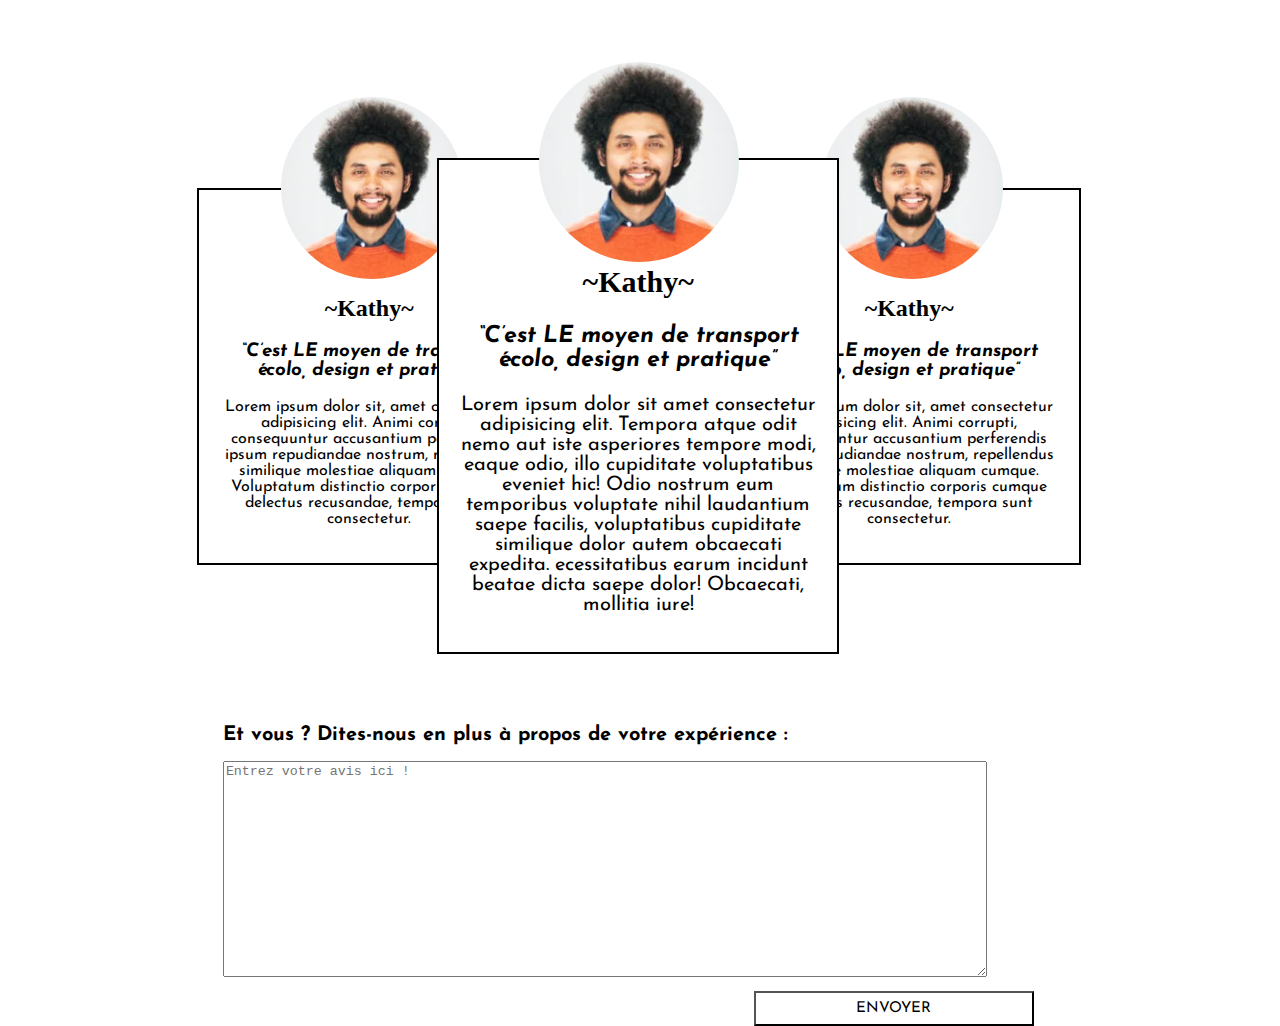
<file: html/Avis.html>
<!DOCTYPE html>
<html>
  <head>
    <link rel="stylesheet" type="text/css" href="../style/avis.css" />
    <link rel="preconnect" href="https://fonts.googleapis.com" />
    <link rel="preconnect" href="https://fonts.gstatic.com" crossorigin />
    <link
      href="https://fonts.googleapis.com/css2?family=Josefin+Sans:wght@200&family=Pixelify+Sans&display=swap"
      rel="stylesheet"
    />
    <script src="../avis.js" defer></script>
  </head>
  <body>
    <section class="avis_parent">
      <div class="persona">
        <div class="card card-1">
          <img src="../assets/imgs/Kathy.png" alt="Kathy" />
          <h2>~Kathy~</h2>
          <h3>“C’est LE moyen de transport écolo, design et pratique”</h3>
          <p>
            Lorem ipsum dolor sit amet consectetur adipisicing elit. Tempora
            atque odit nemo aut iste asperiores tempore modi, eaque odio, illo
            cupiditate voluptatibus eveniet hic! Odio nostrum eum temporibus
            voluptate nihil laudantium saepe facilis, voluptatibus cupiditate
            similique dolor autem obcaecati expedita. ecessitatibus earum
            incidunt beatae dicta saepe dolor! Obcaecati, mollitia iure!
          </p>
        </div>

        <div class="card card-2">
          <img src="../assets/imgs/Kathy.png" alt="Kathy" />
          <h2>~Kathy~</h2>
          <h3>“C’est LE moyen de transport écolo, design et pratique”</h3>
          <p>
            Lorem ipsum dolor sit, amet consectetur adipisicing elit. Animi
            corrupti, consequuntur accusantium perferendis ipsum repudiandae
            nostrum, repellendus similique molestiae aliquam cumque. Voluptatum
            distinctio corporis cumque delectus recusandae, tempora sunt
            consectetur.
          </p>
        </div>

        <div class="card card-3">
          <img src="../assets/imgs/Kathy.png" alt="Kathy" />
          <h2>~Kathy~</h2>
          <h3>“C’est LE moyen de transport écolo, design et pratique”</h3>
          <p>
            Lorem ipsum dolor sit, amet consectetur adipisicing elit. Animi
            corrupti, consequuntur accusantium perferendis ipsum repudiandae
            nostrum, repellendus similique molestiae aliquam cumque. Voluptatum
            distinctio corporis cumque delectus recusandae, tempora sunt
            consectetur.
          </p>
        </div>
      </div>

      <div class="avis">
        <h2>Et vous ? Dites-nous en plus à propos de votre expérience :</h2>
        <textarea
          name="Avis"
          id="texteArea"
          placeholder="Entrez votre avis ici ! "
        ></textarea>
        <div class="bouton">
          <button id="bouton">ENVOYER</button>
        </div>
      </div>
    </section>
  </body>
</html>
</file>
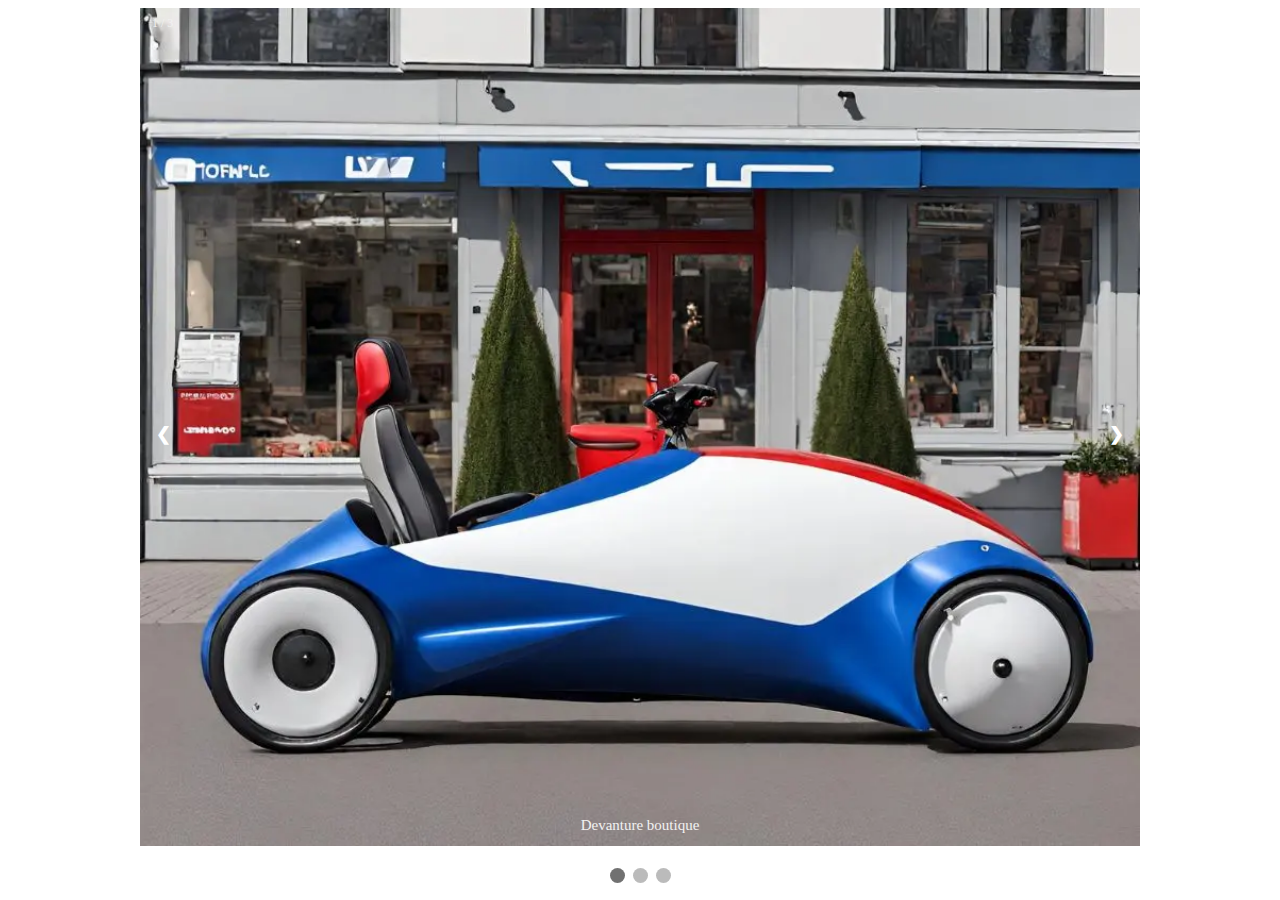
<file: html/carousel.html>
<!DOCTYPE html>
<html lang="fr">
<head>
    <meta charset="UTF-8">
    <meta http-equiv="X-UA-Compatible" content="IE=edge">
    <meta name="viewport" content="width=device-width, initial-scale=1.0">
    <script src="/script/produit.js" defer></script>
    <link rel="stylesheet" href="/style/carousel.css">
    <title>Carousel</title>
</head>
<body>

<div class="slideshow-container">

    <div class="mySlides fade">
      <div class="numbertext">1 / 3</div>
      <img src="../assets/imgs/Devanture_Boutique_3.webp" style="width:100%">
      <div class="text">Devanture boutique </div>
    </div>
  
    <div class="mySlides fade">
      <div class="numbertext">2 / 3</div>
      <img src="../assets/imgs/Devanture_Boutique_2.webp" style="width:100%">
      <div class="text">Devanture boutique</div>
    </div>
  
    <div class="mySlides fade">
      <div class="numbertext">3 / 3</div>
      <img src="../assets/imgs/Devanture_Boutique_1.webp" style="width:100%">
      <div class="text">Devanture boutique</div>
    </div>

    <a class="prev" onclick="plusSlides(-1)">&#10094;</a>
    <a class="next" onclick="plusSlides(1)">&#10095;</a>

  </div>
  <br>

  <div style="text-align:center">
    <span class="dot" onclick="currentSlide(1)"></span> 
    <span class="dot" onclick="currentSlide(2)"></span> 
    <span class="dot" onclick="currentSlide(3)"></span> 
  </div>
</body>
</html>
</file>
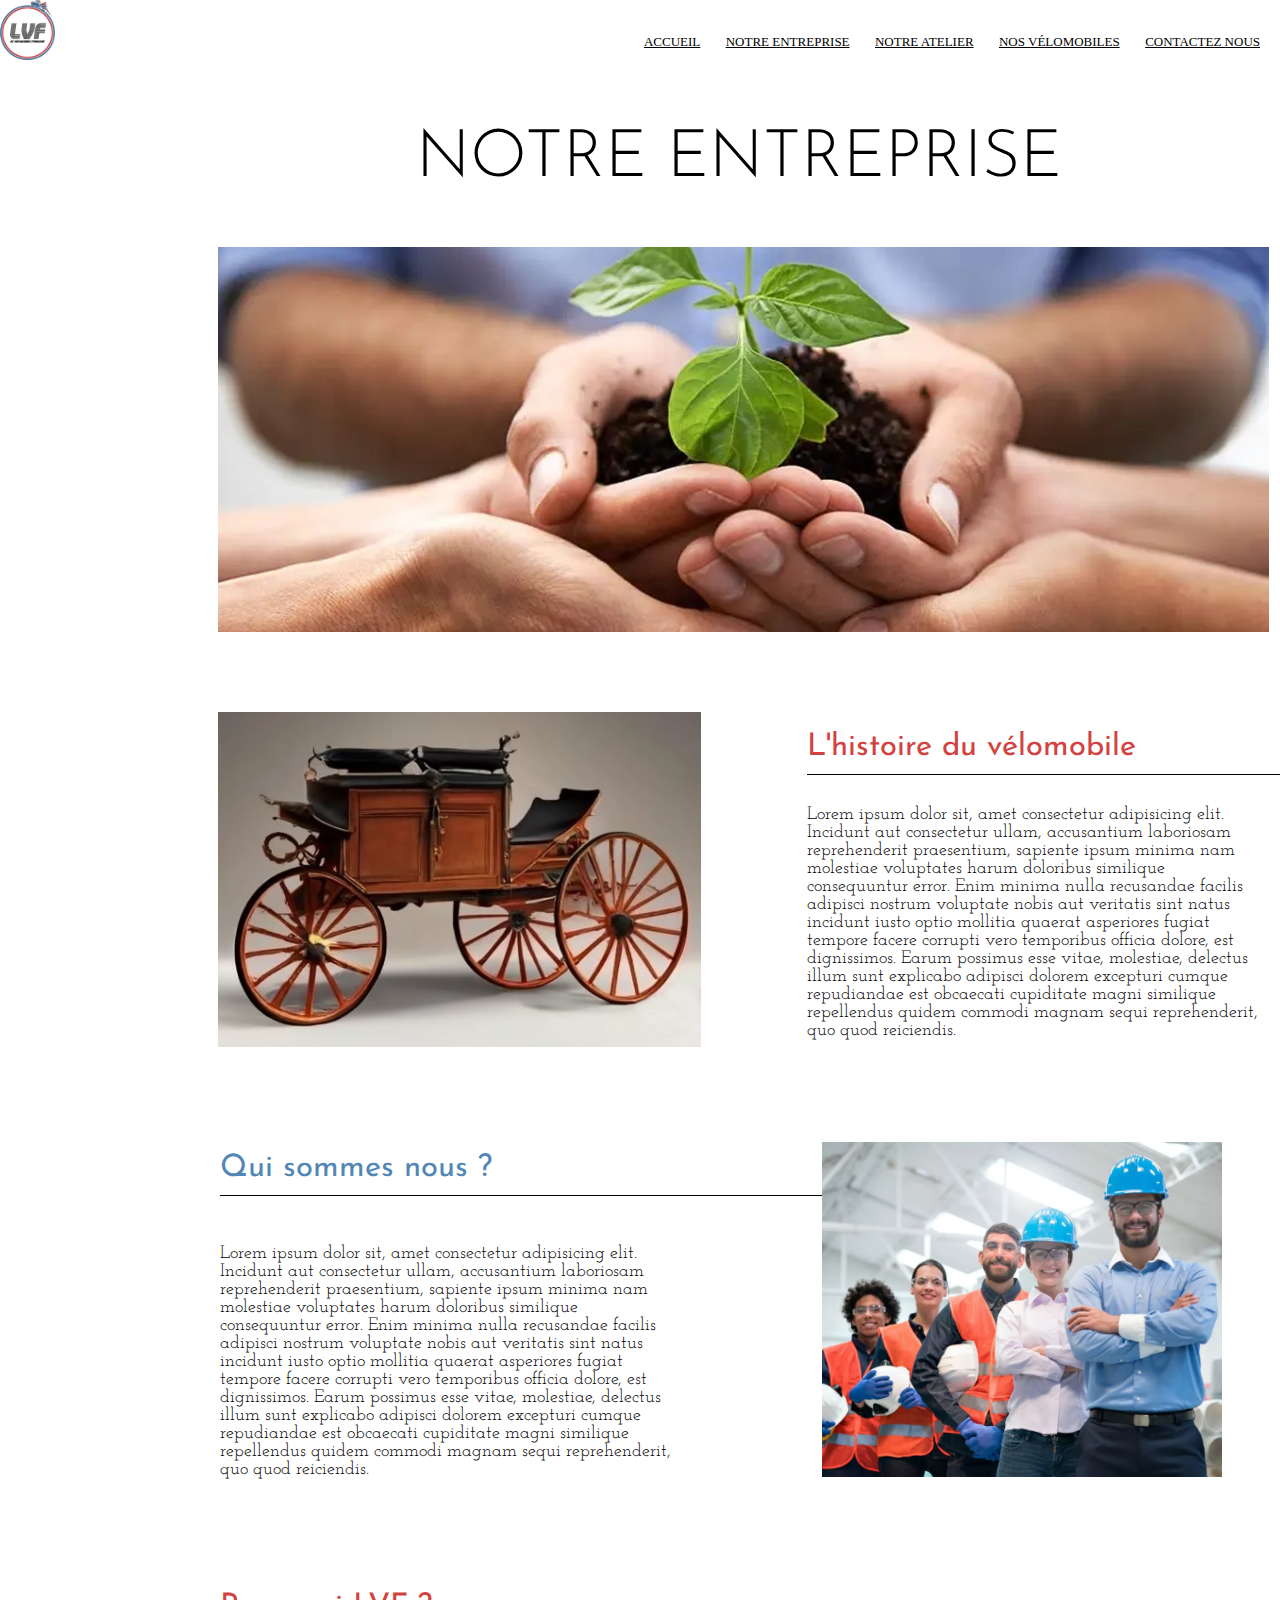
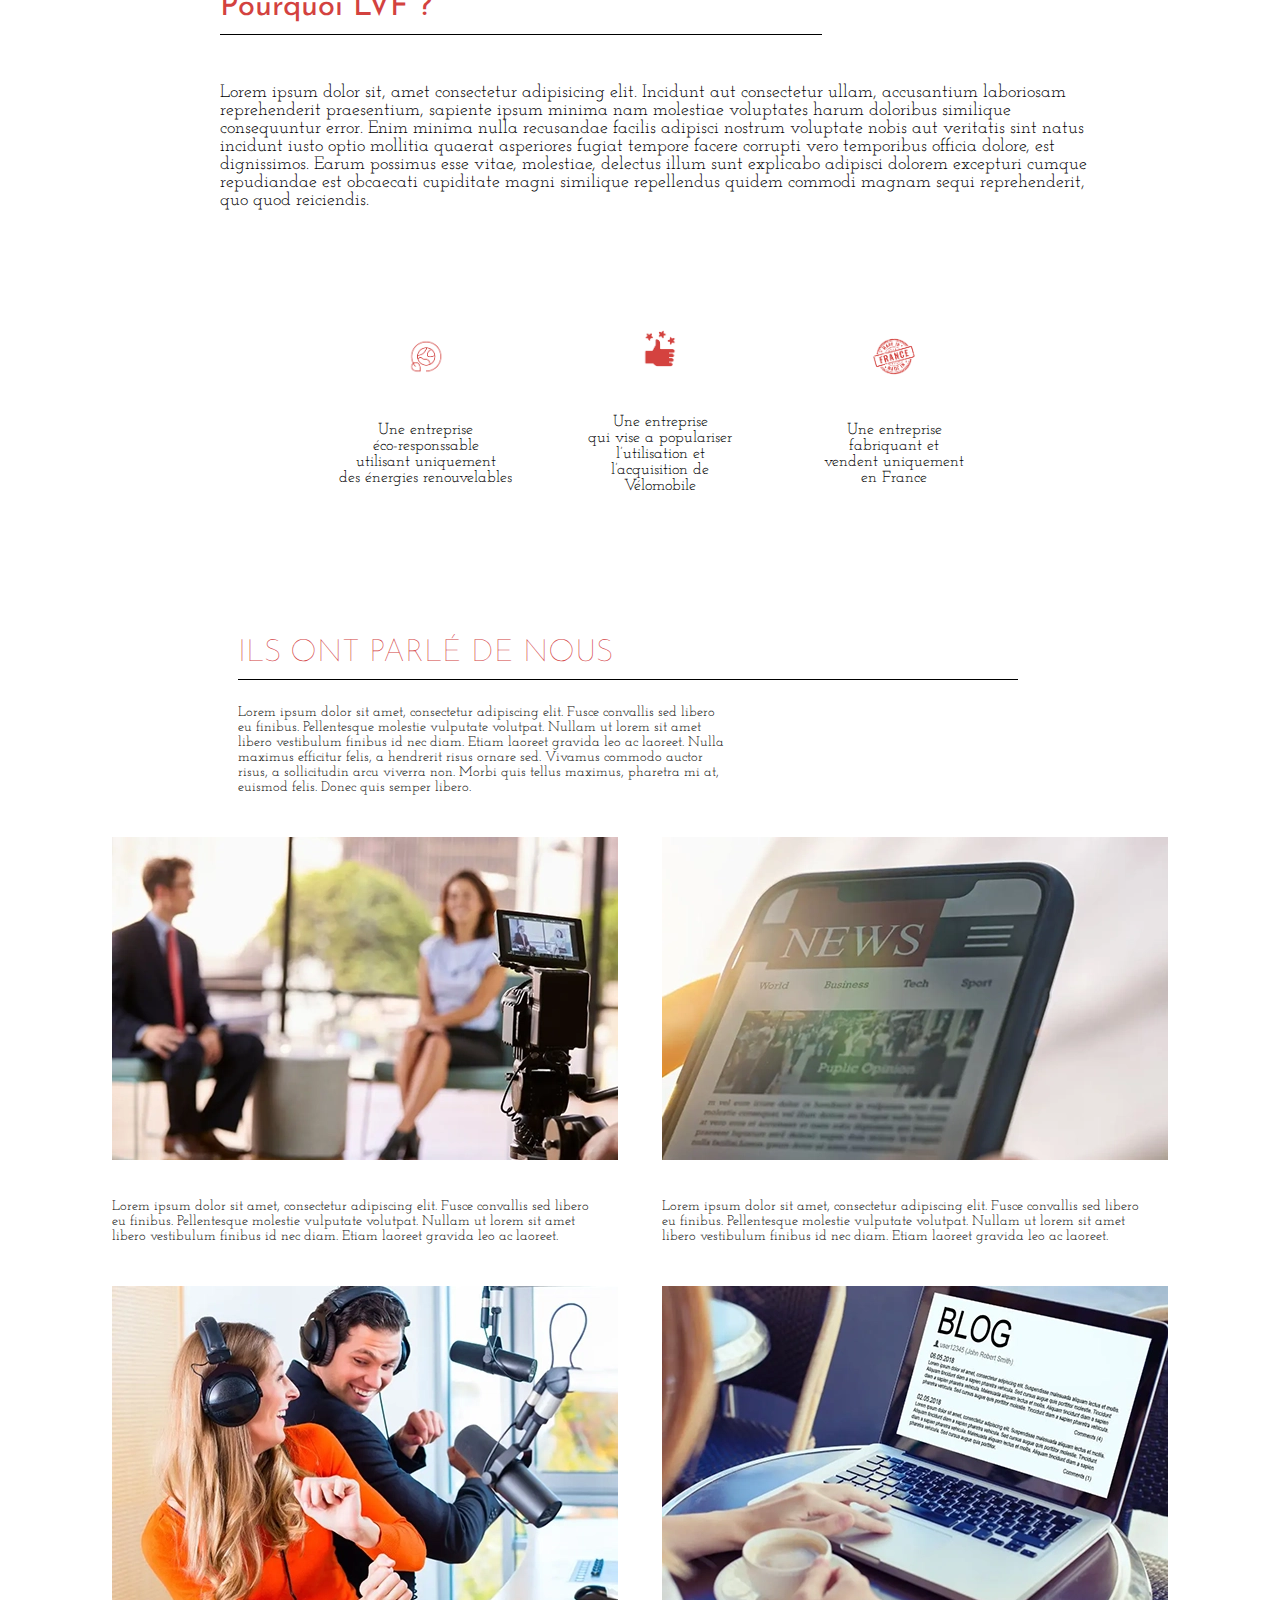
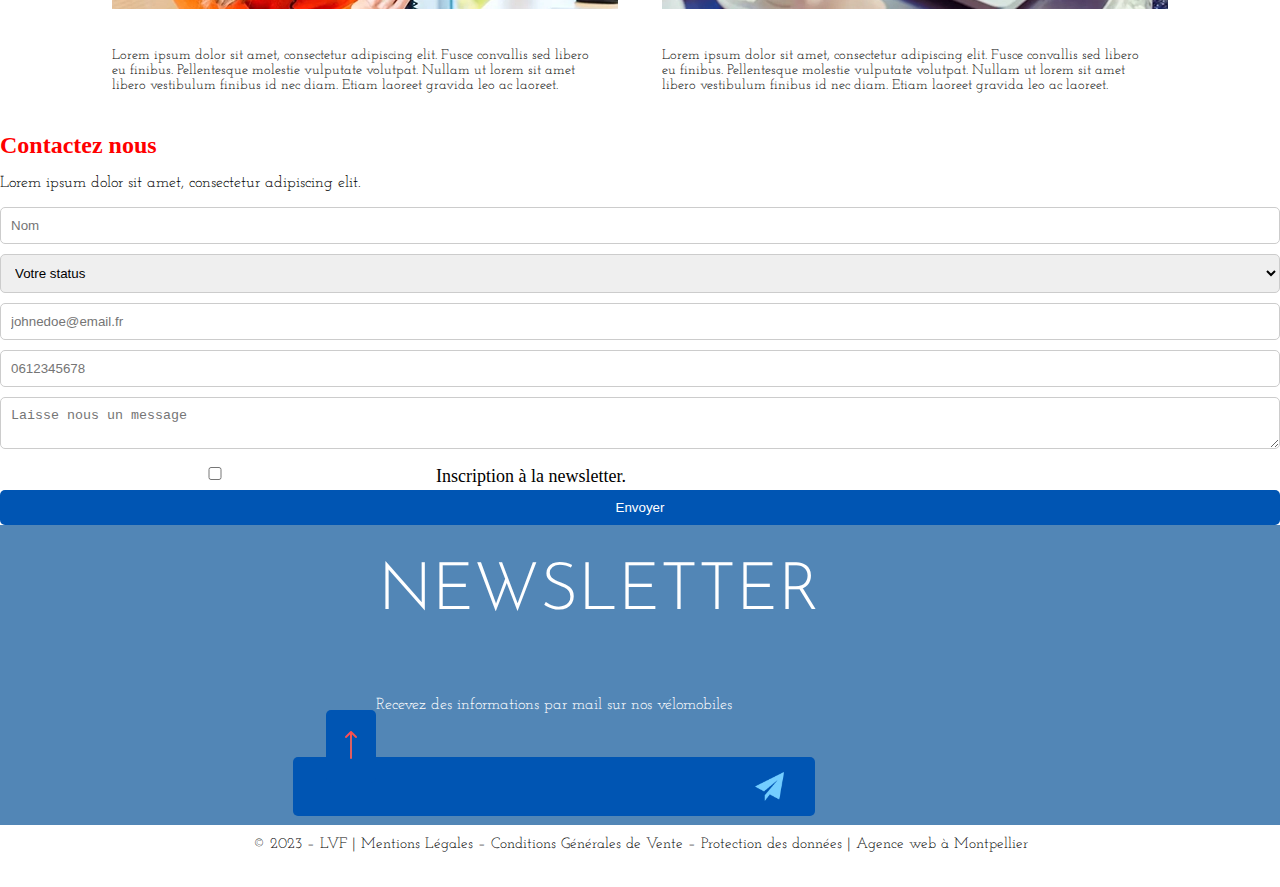
<file: html/entreprise.html>
<!DOCTYPE html>
<html lang="fr">
  <head>
    <meta charset="UTF-8" />
    <meta http-equiv="X-UA-Compatible" content="IE=edge" />
    <meta name="viewport" content="width=device-width, initial-scale=1.0" />
    <link rel="stylesheet" href="/style/header.css">
    <link rel="stylesheet" href="/style/style.css">

    <script src="/script/Contact.js" type="module" defer></script>

    <link rel="stylesheet" href="/style/contact.css">

    <link rel="preconnect" href="https://fonts.googleapis.com" />
    <link rel="preconnect" href="https://fonts.gstatic.com" crossorigin />

    <link rel="stylesheet" href="../style/entreprise.css" />
    <!-- Police josefin sans regular ecleart bold -->
    <link rel="preconnect" href="https://fonts.googleapis.com" />
    <link rel="preconnect" href="https://fonts.gstatic.com" crossorigin />
    <link
      href="https://fonts.googleapis.com/css2?family=Josefin+Sans:wght@400;700&display=swap"
      rel="stylesheet"
    />
    <!-- Police josefin sans regular ecleart bold -->
    <link rel="preconnect" href="https://fonts.googleapis.com">
<link rel="preconnect" href="https://fonts.gstatic.com" crossorigin>
<link href="https://fonts.googleapis.com/css2?family=Italiana&family=Josefin+Sans:wght@100;200&family=Josefin+Slab&family=Julius+Sans+One&family=Space+Mono&display=swap" rel="stylesheet"> 
    <!-- Police josefin slab avec serif -->
    <link rel="preconnect" href="https://fonts.googleapis.com">
    <link rel="preconnect" href="https://fonts.gstatic.com" crossorigin>
    <link href="https://fonts.googleapis.com/css2?family=Italiana&family=Josefin+Slab&family=Space+Mono&display=swap" rel="stylesheet">
    <!-- Police Julius sans one -->
    <link rel="preconnect" href="https://fonts.googleapis.com">
    <link rel="preconnect" href="https://fonts.gstatic.com" crossorigin>
    <link href="https://fonts.googleapis.com/css2?family=Italiana&family=Josefin+Slab&family=Julius+Sans+One&family=Space+Mono&display=swap" rel="stylesheet"> 
    <title>Accueil LVF</title>
  </head>
    <body>
      <header>
        <div class="logoHeader">
          <img src="/assets/imgs/logo7 (2).webp" alt="" class="logoHeader" />
        </div>
        <div class="navbar">
          <nav>
            <label>
              <div class="navMobile">
                  <input type="checkbox">
                  <span class="menu"> <span class="hamburger"></span> </span>
                  <ul>
                      <li><a href="/html/accueil.html">ACCUEIL</a></li>
                      <li><a href="/html/entreprise.html">NOTRE ENTREPRISE</a></li>
                      <li><a href="/html/atelier.html">NOTRE ATELIER</a></li>
                      <li><a href="/html/produit.html">NOS VÉLOMOBILES</a></li>
                      <li>
                        <a href="#formContainer">CONTACTEZ NOUS</a>
                        <!-- <button type="button" class="btn" href="formContainer">
                          CONTACT : 0* ** ** ** **
                        </button> -->
                      </li>
                  </ul>
              </div>
              <div class="navDesk">
                <ul>
                  <li><a href="/html/accueil.html">ACCUEIL</a></li>
                  <li><a href="/html/entreprise.html">NOTRE ENTREPRISE</a></li>
                  <li><a href="/html/atelier.html">NOTRE ATELIER</a></li>
                  <li><a href="/html/produit.html">NOS VÉLOMOBILES</a></li>
                  <li>
                    <a href="#formContainer">CONTACTEZ NOUS</a>
  
                    <!-- <button type="button" class="btn">
                      CONTACT : 0* ** ** ** **
                    </button> -->
                  </li>
                </ul>
              </div>
            </label>
          </nav>
        </div>
      </header>
        <!-- Corps de la page  -->
         <!-- Titre  -->
            <div class="titre">
                <h2>NOTRE ENTREPRISE</h2>
                <img class="imagetitre" src="../assets/imgs/img_entreprise.webp"/>
            </div>

             <!-- histoire du vélomobile  -->
            <div class="histoire">
                <img class="img_archive" src="../assets/imgs/archive.webp" alt="img_archive">
                <div class="text-histoire">
                    <div class="text">
                        <h3 class="Hist">L'histoire du vélomobile</h3>
                        <p  class="blocText"> Lorem ipsum dolor sit, amet consectetur adipisicing elit. 
                            Incidunt aut consectetur ullam, accusantium laboriosam reprehenderit 
                            praesentium, sapiente ipsum minima nam molestiae voluptates harum 
                            doloribus similique consequuntur error. Enim minima nulla recusandae 
                            facilis adipisci nostrum voluptate nobis aut veritatis sint natus 
                            incidunt iusto optio mollitia quaerat asperiores fugiat tempore facere 
                            corrupti vero temporibus officia dolore, est dignissimos. Earum possimus 
                            esse vitae, molestiae, delectus illum sunt explicabo adipisci dolorem 
                            excepturi cumque repudiandae est obcaecati cupiditate magni similique 
                            repellendus quidem commodi magnam sequi reprehenderit, quo quod reiciendis. 
                        </p>
                    </div>
                </div>
              </div>
               <!-- présentation de l'équipe  -->
              <div class="QuiC">
                <div class="text-histoire">
                    
                        <h3 class="Qui">Qui sommes nous ?</h3>
                        <p class="blocText"> Lorem ipsum dolor sit, amet consectetur adipisicing elit. 
                            Incidunt aut consectetur ullam, accusantium laboriosam reprehenderit 
                            praesentium, sapiente ipsum minima nam molestiae voluptates harum 
                            doloribus similique consequuntur error. Enim minima nulla recusandae 
                            facilis adipisci nostrum voluptate nobis aut veritatis sint natus 
                            incidunt iusto optio mollitia quaerat asperiores fugiat tempore facere 
                            corrupti vero temporibus officia dolore, est dignissimos. Earum possimus 
                            esse vitae, molestiae, delectus illum sunt explicabo adipisci dolorem 
                            excepturi cumque repudiandae est obcaecati cupiditate magni similique 
                            repellendus quidem commodi magnam sequi reprehenderit, quo quod reiciendis. 
                        </p>
                    
                </div>
                <img class="img_equipe" src="../assets/imgs/img_equipe.webp" alt="img_archive">
              </div>

               <!-- pourquoi choisir le veomobile LVF ?  -->

              <div class="why">
                <div class="text-histoire">
                    
                        <h3 class="pourquoi">Pourquoi LVF ?</h3>
                        <p class="blocTextPourquoi"> Lorem ipsum dolor sit, amet consectetur adipisicing elit. 
                            Incidunt aut consectetur ullam, accusantium laboriosam reprehenderit 
                            praesentium, sapiente ipsum minima nam molestiae voluptates harum 
                            doloribus similique consequuntur error. Enim minima nulla recusandae 
                            facilis adipisci nostrum voluptate nobis aut veritatis sint natus 
                            incidunt iusto optio mollitia quaerat asperiores fugiat tempore facere 
                            corrupti vero temporibus officia dolore, est dignissimos. Earum possimus 
                            esse vitae, molestiae, delectus illum sunt explicabo adipisci dolorem 
                            excepturi cumque repudiandae est obcaecati cupiditate magni similique 
                            repellendus quidem commodi magnam sequi reprehenderit, quo quod reiciendis. 
                        </p>
                   
                </div>
              </div>

               <!-- Valeurs de l'entreprise  -->
              <div class="valeursIcons">
                <ul class="Icons">
                  <li>
                    <img class="icon" src="../assets/imgs/mdf_1.webp" />
                    <p>
                      Une entreprise <br>
                      éco-responssable <br>
                      utilisant uniquement <br>
                      des énergies renouvelables
                    </p>
                  </li>
                  <li>
                    <img class="icon" src="../assets/imgs/mdf_3.webp" />
                    <p>
                      Une entreprise <br>
                      qui vise a populariser <br>
                      l’utilisation et <br>
                      l’acquisition de <br>
                      Vélomobile
                    </p>
                  </li>
                  <li>
                    <img class="icon" src="../assets/imgs/mdf_2.webp" />
                    <p>
                      Une entreprise <br>
                      fabriquant et <br>
                      vendent uniquement <br>
                      en France
                    </p>
                  </li>
                </ul>
              </div>

               <!-- Section on parle de nous dans les médias - présentation des différents supports  -->
              <section>
                <div class="medias">
                    <h2 class="talk">Ils ont parlé de nous</h2>
                    
                    <p class="talkP">
                      Lorem ipsum dolor sit amet, consectetur adipiscing elit. Fusce
                      convallis sed libero eu finibus. Pellentesque molestie vulputate
                      volutpat. Nullam ut lorem sit amet libero vestibulum finibus id nec
                      diam. Etiam laoreet gravida leo ac laoreet. Nulla maximus efficitur
                      felis, a hendrerit risus ornare sed. Vivamus commodo auctor risus, a
                      sollicitudin arcu viverra non. Morbi quis tellus maximus, pharetra mi
                      at, euismod felis. Donec quis semper libero.
                    </p>
                </div>
            <div class="bloc1">
    
                <div class="med1">
                  <img class="img_med" src="../assets/imgs/img_tv.webp"/>
                  <p class="talkP">
                    Lorem ipsum dolor sit amet, consectetur adipiscing elit. Fusce
                  convallis sed libero eu finibus. Pellentesque molestie vulputate
                  volutpat. Nullam ut lorem sit amet libero vestibulum finibus id nec
                  diam. Etiam laoreet gravida leo ac laoreet.
                  </p>  
                </div>
    
                <div class="med1">
                  <img class="img_med" src="../assets/imgs/img_radio.webp"/>
                  <p class="talkP">
                    Lorem ipsum dolor sit amet, consectetur adipiscing elit. Fusce
                  convallis sed libero eu finibus. Pellentesque molestie vulputate
                  volutpat. Nullam ut lorem sit amet libero vestibulum finibus id nec
                  diam. Etiam laoreet gravida leo ac laoreet.
                  </p>
                </div>
    
            </div>
    
            <div class="bloc2">
    
                <div class="med2">
                    <img class="img_med" src="../assets/imgs/img_article.webp"/>
                    <p class="talkP">
                        Lorem ipsum dolor sit amet, consectetur adipiscing elit. Fusce
                        convallis sed libero eu finibus. Pellentesque molestie vulputate
                        volutpat. Nullam ut lorem sit amet libero vestibulum finibus id nec
                        diam. Etiam laoreet gravida leo ac laoreet.
                    </p>
                  </div>
    
                  <div class="med2">
                    <img class="img_med" src="../assets/imgs/img_blog.webp"/>
                    <p class="talkP">
                        Lorem ipsum dolor sit amet, consectetur adipiscing elit. Fusce
                        convallis sed libero eu finibus. Pellentesque molestie vulputate
                        volutpat. Nullam ut lorem sit amet libero vestibulum finibus id nec
                        diam. Etiam laoreet gravida leo ac laoreet.
                    </p>
                  </div>
    
            <div>
            </section>
         <!-- fin du corps principal de la page -->


             <!-- Formulaire de contact -->

                  <div class="formContainer" id="formContainer">
                  </div>

                <footer class="responssivefooter">
                  <section class="all">
                    <div class="divFooter">
                      <h2 class="titreNews">NEWSLETTER</h2>
                      <p class="texteNews">
                        Recevez des informations par mail sur nos vélomobiles
                      </p>
                      <form class="formNewsletter">
                        <button class="button">
                          <img
                            class="envoi"
                            src="../assets/imgs/MicrosoftTeams-image (7).png"
                          />
                        </button>
                      </form>
                    </div>

                    <!-- Footer -->
            
                    <div class="divFooterContact">
                      <h2 class="titreContact">CONTACT</h2>
                      <div class="infosMenu">
                        <ul>
                          <li>
                            <img
                              class="iconsContact"
                              src="[data-uri]"
                            />
                            <p>+336 ** ** ** **</p>
                          </li>
                          <li>
                            <img
                              class="iconsContact"
                              src="[data-uri]"
                            />
                            <p>contact@lvf.fr</p>
                          </li>
                        </ul>
                      </div>
                    </div>
                    <div class="divFooterLogo">
                      <div class="logoContainer">
                        <img class="logo" src="../assets/imgs/logo7 (2).webp" />
                      </div>
                      <ul class="socialMenu">
                        <li>
                          <a href="https://www.facebook.com/"
                            ><img class="iconsSocialMedia" src="../assets/imgs/img_fb.webp"
                          /></a>
                        </li>
                        <li>
                          <a href="https://www.instagram.com/"
                            ><img
                              class="iconsSocialMedia"
                              src="../assets/imgs/img_insta.webp"
                          /></a>
                        </li>
                        <li>
                          <a href="www.youtube.com"
                            ><img
                              class="iconsSocialMedia"
                              src="../assets/imgs/img_ytb.webp"
                          /></a>
                        </li>
                        <li>
                          <a href="https://www.dailymotion.com/fr"
                            ><img
                              class="iconsSocialMedia"
                              src="../assets/imgs/dailymotion_icon.png"
                          /></a>
                        </li>
                      </ul>
                    </div>
                    <div class="buttonRetour">
                      <button class="buttonTop">
                        <img class="Top" src="../assets/imgs/img_btn_top.webp" />
                      </button>
                    </div>
                  </section>
                  <p class="mentions">
                    © 2023 – LVF | Mentions Légales – Conditions Générales de Vente –
                    Protection des données | Agence web à Montpellier
                  </p>
                </footer>
            
   
  </body>
</html>
</file>
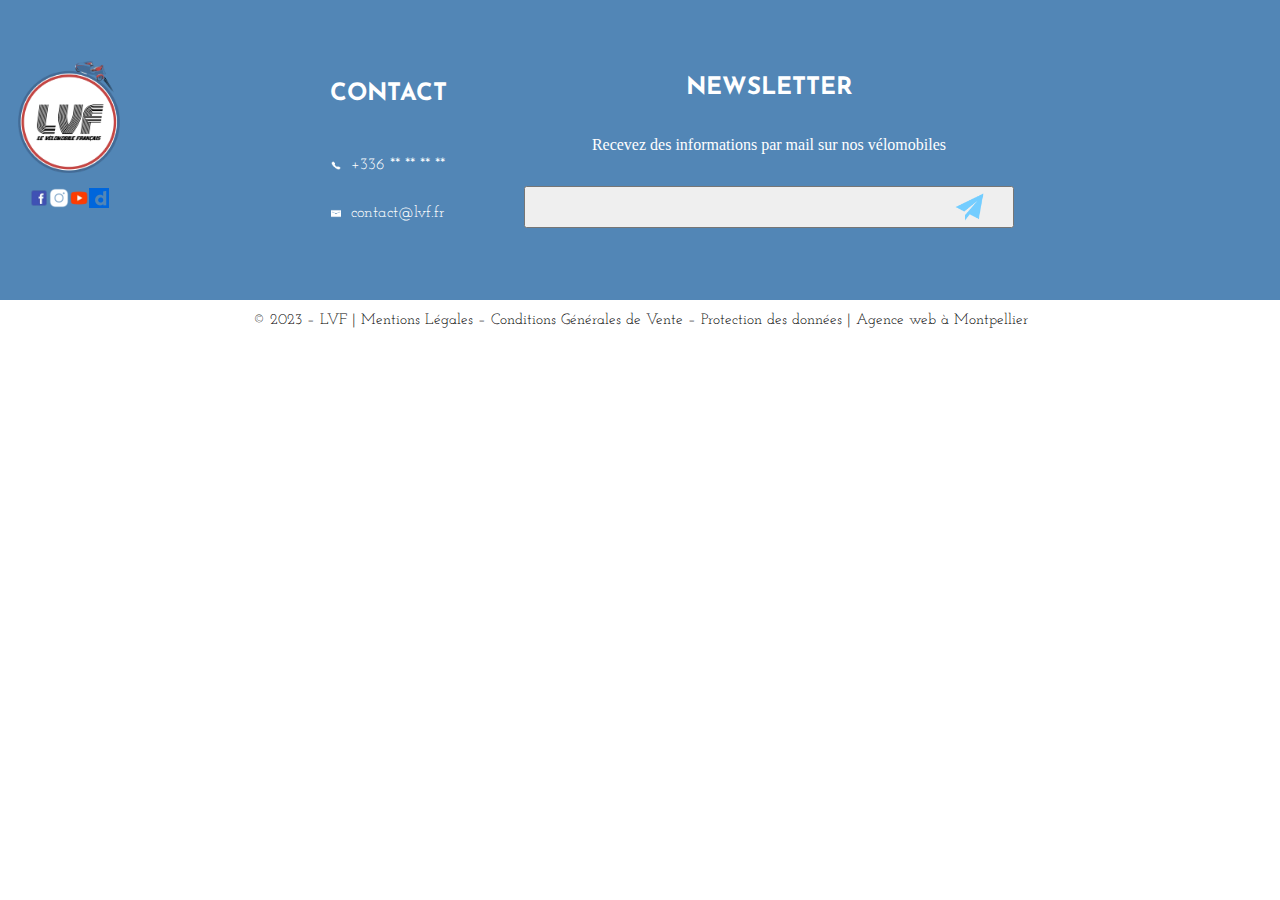
<file: html/footer.html>
<!DOCTYPE html>
<html lang="fr">
  <head>
    <meta charset="UTF-8" />
    <meta http-equiv="X-UA-Compatible" content="IE=edge" />
    <meta name="viewport" content="width=device-width, initial-scale=1.0" />
    <link rel="preconnect" href="https://fonts.googleapis.com" />
    <link rel="preconnect" href="https://fonts.gstatic.com" crossorigin />

    <link rel="stylesheet" href="../style/style.css" />
    <!-- Police josefin sans regular ecleart bold -->
    <link rel="preconnect" href="https://fonts.googleapis.com" />
    <link rel="preconnect" href="https://fonts.gstatic.com" crossorigin />
    <link
      href="https://fonts.googleapis.com/css2?family=Josefin+Sans:wght@400;700&display=swap"
      rel="stylesheet"
    />
    <!-- Police josefin slab avec serif -->
    <link rel="preconnect" href="https://fonts.googleapis.com" />
    <link rel="preconnect" href="https://fonts.gstatic.com" crossorigin />
    <link
      href="https://fonts.googleapis.com/css2?family=Italiana&family=Josefin+Slab&family=Space+Mono&display=swap"
      rel="stylesheet"
    />

    <title>Footer LVF</title>
  </head>
  <body>
    <footer class="responssivefooter">
      <section class="all">
        <div class="divFooter">
          <h2 class="titreNews">NEWSLETTER</h2>
          <p class="texteNews">
            Recevez des informations par mail sur nos vélomobiles
          </p>
          <form class="formNewsletter">
            <button class="button">
              <img
                class="envoi"
                src="../assets/imgs/MicrosoftTeams-image (7).png"
              />
            </button>
          </form>
        </div>

        <div class="divFooterContact">
          <h2 class="titreContact">CONTACT</h2>
          <div class="infosMenu">
            <ul>
              <li>
                <img
                  class="iconsContact"
                  src="[data-uri]"
                />
                <p>+336 ** ** ** **</p>
              </li>
              <li>
                <img
                  class="iconsContact"
                  src="[data-uri]"
                />
                <p>contact@lvf.fr</p>
              </li>
            </ul>
          </div>
        </div>
        <div class="divFooterLogo">
          <div class="logoContainer">
            <img class="logo" src="../assets/imgs/logo7 (2).webp" />
          </div>
          <ul class="socialMenu">
            <li>
              <a href="https://www.facebook.com/"
                ><img class="iconsSocialMedia" src="../assets/imgs/img_fb.webp"
              /></a>
            </li>
            <li>
              <a href="https://www.instagram.com/"
                ><img
                  class="iconsSocialMedia"
                  src="../assets/imgs/img_insta.webp"
              /></a>
            </li>
            <li>
              <a href="www.youtube.com"
                ><img
                  class="iconsSocialMedia"
                  src="../assets/imgs/img_ytb.webp"
              /></a>
            </li>
            <li>
              <a href="https://www.dailymotion.com/fr"
                ><img
                  class="iconsSocialMedia"
                  src="../assets/imgs/dailymotion_icon.png"
              /></a>
            </li>
          </ul>
        </div>
        <div class="buttonRetour">
          <button class="buttonTop">
            <img class="Top" src="../assets/imgs/img_btn_top.webp" />
          </button>
        </div>
      </section>
      <p class="mentions">
        © 2023 – LVF | Mentions Légales – Conditions Générales de Vente –
        Protection des données | Agence web à Montpellier
      </p>
    </footer>
  </body>
</html>
</file>
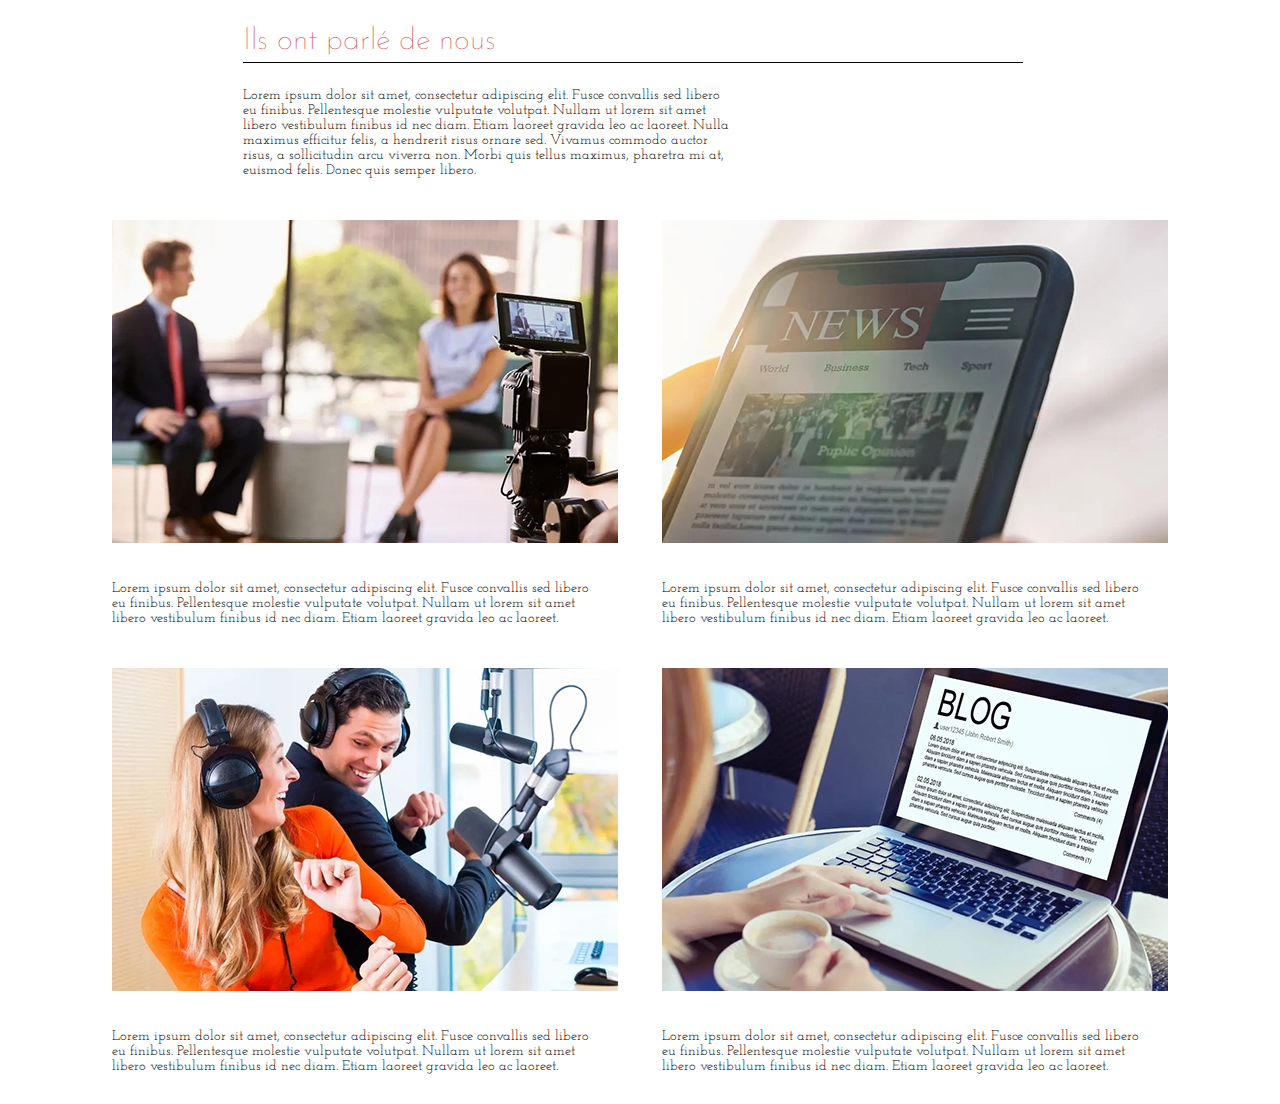
<file: html/medias.html>
<!DOCTYPE html>
<html lang="fr">
  <head>
    <meta charset="UTF-8" />
    <meta http-equiv="X-UA-Compatible" content="IE=edge" />
    <meta name="viewport" content="width=device-width, initial-scale=1.0" />
    <link rel="preconnect" href="https://fonts.googleapis.com" />
    <link rel="preconnect" href="https://fonts.gstatic.com" crossorigin />

    <link rel="stylesheet" href="../style/medias.css" />
    <!-- Police josefin sans regular ecleart bold -->
    <link rel="preconnect" href="https://fonts.googleapis.com" />
    <link rel="preconnect" href="https://fonts.gstatic.com" crossorigin />
    <link
      href="https://fonts.googleapis.com/css2?family=Josefin+Sans:wght@400;700&display=swap"
      rel="stylesheet"
    />
    <!-- Police josefin slab avec serif -->
    <link rel="preconnect" href="https://fonts.googleapis.com">
    <link rel="preconnect" href="https://fonts.gstatic.com" crossorigin>
    <link href="https://fonts.googleapis.com/css2?family=Italiana&family=Josefin+Slab&family=Space+Mono&display=swap" rel="stylesheet">
    <!-- Police Julius sans one -->
    <link rel="preconnect" href="https://fonts.googleapis.com">
    <link rel="preconnect" href="https://fonts.gstatic.com" crossorigin>
    <link href="https://fonts.googleapis.com/css2?family=Italiana&family=Josefin+Slab&family=Julius+Sans+One&family=Space+Mono&display=swap" rel="stylesheet"> 
    <title>Accueil LVF</title>
  </head>
    <body>
        
        
        <section>
            <div class="medias">
                <h2>Ils ont parlé de nous</h2>
                
                <p>
                  Lorem ipsum dolor sit amet, consectetur adipiscing elit. Fusce
                  convallis sed libero eu finibus. Pellentesque molestie vulputate
                  volutpat. Nullam ut lorem sit amet libero vestibulum finibus id nec
                  diam. Etiam laoreet gravida leo ac laoreet. Nulla maximus efficitur
                  felis, a hendrerit risus ornare sed. Vivamus commodo auctor risus, a
                  sollicitudin arcu viverra non. Morbi quis tellus maximus, pharetra mi
                  at, euismod felis. Donec quis semper libero.
                </p>
            </div>
        <div class="bloc1">

            <div class="med1">
              <img src="../assets/imgs/img_tv.webp"/>
              <p class="legende">
                Lorem ipsum dolor sit amet, consectetur adipiscing elit. Fusce
              convallis sed libero eu finibus. Pellentesque molestie vulputate
              volutpat. Nullam ut lorem sit amet libero vestibulum finibus id nec
              diam. Etiam laoreet gravida leo ac laoreet.
              </p>  
            </div>

            <div class="med1">
              <img src="../assets/imgs/img_radio.webp"/>
              <p class="legende">
                Lorem ipsum dolor sit amet, consectetur adipiscing elit. Fusce
              convallis sed libero eu finibus. Pellentesque molestie vulputate
              volutpat. Nullam ut lorem sit amet libero vestibulum finibus id nec
              diam. Etiam laoreet gravida leo ac laoreet.
              </p>
            </div>

        </div>

        <div class="bloc2">

            <div class="med2">
                <img src="../assets/imgs/img_article.webp"/>
                <p class="legende">
                    Lorem ipsum dolor sit amet, consectetur adipiscing elit. Fusce
                    convallis sed libero eu finibus. Pellentesque molestie vulputate
                    volutpat. Nullam ut lorem sit amet libero vestibulum finibus id nec
                    diam. Etiam laoreet gravida leo ac laoreet.
                </p>
              </div>

              <div class="med2">
                <img src="../assets/imgs/img_blog.webp"/>
                <p class="legende">
                    Lorem ipsum dolor sit amet, consectetur adipiscing elit. Fusce
                    convallis sed libero eu finibus. Pellentesque molestie vulputate
                    volutpat. Nullam ut lorem sit amet libero vestibulum finibus id nec
                    diam. Etiam laoreet gravida leo ac laoreet.
                </p>
              </div>

        <div>
        </section>
     
    </body>
   
  </body>
</html>
</file>
<file: style/avis.css>
.avis_parent{
    display: flex;
}

.card {
    width: 300px;
    padding: 20px;
    border: 1px solid #ccc;
    background-color: #fff;
    top: 100px;
    position: absolute;
    
    left: 50px;
}
.card-1{
    z-index: 3;
    top:50px;
    text-align: center;
    border-width: 2px;
    border-color: black;
    font-size: 20px;
    width: 358px;
    height: 452px;
}
.card-1 img{
    top: -20% !important;
    left: 25% !important;
    height: 200px !important;
}

.card-2 {
    top: 80px;
    left: 350px;
    z-index: 2;
    text-align: center;
    border-width: 2px;
    border-color: black;
}
.card-3 {
    top: 80px;
    left: -190px !important;
    z-index: 1;
    text-align: center;
    border-width: 2px;
    border-color: black;
}


.persona{
   position: relative;
   display: inline;
   left: 30%;
   top: 100px;
   right:-10px;
}

.persona img{
    position: absolute;
    top: -25% ;
    border-radius: 50%;
    left: 24%;
    height: 182px;
}

.persona h2{
    margin-top: 85px;
}

.persona h3{
    font-style: italic;
    font-family: 'Josefin Sans', sans-serif;
    color: black;
}

.persona p{
    font-family: 'Josefin Sans', sans-serif;
}

.avis{
    position: relative;
    top: 700px;
    left: 17%;
    /* display: flex; */
    width: 80%;
    max-width: 100%;
}

.avis h2{
    font-size: 20px;
    font-family: 'Josefin Sans', sans-serif;
   
}

.avis textarea{
    width: 75%;
    height: 210px;
    margin-bottom: 0%;
}


.bouton button{
    background-color:white ;
    position: relative;
    font-family: 'Josefin Sans', sans-serif;
    font-size: 15px;
    border-color: black;
    left: 52.5%;
    width: 280px;
    height: 35px;
    border-width: 2px;
    margin-top: 10px;
}
</file>
<file: style/carousel.css>
* {box-sizing:border-box}

/* Slideshow container */
.slideshow-container {
  max-width: 1000px;
  position: relative;
  margin: auto;
}

/* Hide the images by default */
.mySlides {
  display: none;
}

/* Next & previous buttons */
.prev, .next {
  cursor: pointer;
  position: absolute;
  top: 50%;
  width: auto;
  margin-top: -22px;
  padding: 16px;
  color: white;
  font-weight: bold;
  font-size: 18px;
  transition: 0.6s ease;
  border-radius: 0 3px 3px 0;
  user-select: none;
}

/* Position the "next button" to the right */
.next {
  right: 0;
  border-radius: 3px 0 0 3px;
}

/* On hover, add a black background color with a little bit see-through */
.prev:hover, .next:hover {
  background-color: rgba(0,0,0,0.8);
}

/* Caption text */
.text {
  color: #f2f2f2;
  font-size: 15px;
  padding: 8px 12px;
  position: absolute;
  bottom: 8px;
  width: 100%;
  text-align: center;
}

/* Number text (1/3 etc) */
.numbertext {
  color: #f2f2f2;
  font-size: 12px;
  padding: 8px 12px;
  position: absolute;
  top: 0;
}

/* The dots/bullets/indicators */
.dot {
  cursor: pointer;
  height: 15px;
  width: 15px;
  margin: 0 2px;
  background-color: #bbb;
  border-radius: 50%;
  display: inline-block;
  transition: background-color 0.6s ease;
}

.active, .dot:hover {
  background-color: #717171;
}

/* Fading animation */
.fade {
  animation-name: fade;
  animation-duration: 1.5s;
}

@keyframes fade {
  from {opacity: .4} 
  to {opacity: 1}
}
</file>
<file: style/header.css>
*, *:before, *:after 
{ box-sizing: border-box; }

html { font-size: 18px; }

header {
  color: #e0e4cc;
  font-size: 1.2em;
  line-height: 1.6;
  background: white;
  overflow-x: hidden;
  
}

.logoHeader {
    width: 55px;
}

.navMobile .menu {
  display: flex;
  position: absolute;
  right: -100px;
  top: -100px;
  z-index: 100;
  width: 200px;
  height: 200px;
  background: #5286B6;
  border-radius: 50% 50% 50% 50%;
  -webkit-transition: .5s ease-in-out;
  transition: .5s ease-in-out;
  box-shadow: 0 0 0 0 #5286B6, 0 0 0 0 #5286B6;
  cursor: pointer;
  overflow: hidden;
}

.navMobile .hamburger {
  position: absolute;
  top: 135px;
  left: 50px;
  width: 30px;
  height: 2px;
  background: red;
  display: block;
  -webkit-transform-origin: center;
  transform-origin: center;
  -webkit-transition: .5s ease-in-out;
  transition: .5s ease-in-out;
}

.navMobile .hamburger:after, .navMobile .hamburger:before {
  -webkit-transition: .5s ease-in-out;
  transition: .5s ease-in-out;
  content: "";
  position: absolute;
  display: block;
  width: 100%;
  height: 100%;
  background: blue;
}

.navMobile .hamburger:before { top: -10px; }

.navMobile .hamburger:after { bottom: -10px; }

.navMobile input { display: none; }

.navMobile input:checked + .menu {
  box-shadow: 0 0 0 100vw #5286B6, 0 0 0 100vh #5286B6;
  border-radius: 0;
  
}

.navMobile input:checked + .menu .hamburger {
  -webkit-transform: rotate(45deg);
  transform: rotate(45deg);
  
}

.navMobile input:checked + .menu .hamburger:after {
  -webkit-transform: rotate(90deg);
  transform: rotate(90deg);
  bottom: 0;
  
}

.navMobile input:checked + .menu .hamburger:before {
  -webkit-transform: rotate(90deg);
  transform: rotate(90deg);
  top: 0;
  
}

.navMobile input:checked + .menu + ul { opacity: 1; }

.navMobile ul {
  z-index: 200;
  position: absolute;
  top: 50%;
  left: 50%;
  -webkit-transform: translate(-50%, -50%);
  transform: translate(-50%, -50%);
  opacity: 0;
  -webkit-transition: .25s 0s ease-in-out;
  transition: .25s 0s ease-in-out;
  list-style: none;


}

.navMobile a {
  margin-bottom: 1em;
  display: block;
  color: white;
  text-decoration: none;
}

a:hover {
  letter-spacing: 0.5px;  
}

.navMobile button{
  padding: 10px;
  border-radius: 5px;
  background-color: white;
  color: #5286B6;

}

/*--------------------------- navDesk ------------------------------------------*/
.navDesk{
    position: absolute;
    top : 0;
    right: 0;
}
.navDesk ul{
    list-style: none;
    padding: 0;
}
.navDesk li{
    display: inline;
    margin-right: 20px;
}
.navDesk a{
    color : black;
    font-family: 'Times New Roman', Times, serif;
    font-weight: 400;
    line-height: normal;
    text-align: center;
    font-size: 13px;
}
.navDesk button{
    /* position: relative; */
    background-color: #5286B6;
    border-radius: 5px;
    margin: 10px;
    padding: 10px;
    color:white;
}

@media screen and (min-width : 800px) {
    .navMobile {
        display: none;
    }
}

@media screen and (max-width : 800px) {
    .navDesk {
        visibility: hidden;
    }
}
</file>
<file: style/style.css>
/* desktop */

@media screen and (min-width: 768px) {

    body {
        margin: 0;

    }
    .footer { 
        margin: 0%;
    }
    
    .all{
        background: #5286B6;
        block-size: 300px;
        display: flex;
        flex-direction: row-reverse;
        justify-content: space-between;
        align-items: center;
    }
    
    .divFooter {
        display: flex;
        flex-direction: column;
        align-items: center;
        justify-content: center;
        text-align: center;
    }

    /* newsletter */
    .titreNews{
        font-family: 'Josefin Sans', bold;
        padding-top: 0%;
        color: white;
    }

    .texteNews{
        color: white;
    }

    .envoi {
        width: 8%;
    }

    .formNewsletter{
        margin: 3%;
    }
    
    .button {
        display: flex;
        justify-content: flex-end;
        padding-right: 5%;
    }

    /* contact */
    .divFooterContact{
        font-family: 'Josefin Slab', serif;
        padding-left: 200px;
    }

    .titreContact {
        font-family: 'Josefin Sans', bold;
        color: white;
        margin-top: 18%;
        display: flex;
        justify-content: center;
    }

    .infosMenu{
        display: flex;
        justify-content: space-evenly;
    }

    .infosMenu ul li {
        display: flex;
        align-items: center;
        color: white;
      }

    .iconsContact{
        width: 6%;
        margin-right: 10px;
    }
    
    ul {
        list-style-type: none;
    }

    /* logo et reseaux sociaux */
    .divFooterLogo {
        display: flex;
        flex-direction: column;
        align-items: center;
        width: 0%;
        padding-left: 0;
        justify-content: center;
    }
    .logoContainer{
        width: 97px; 
        height: 100px;
        background-color: white;
        border-radius: 50%; 
        display: flex;
        justify-content: center;
        align-items: center;
        margin-top: 13%;
    }

    .logo {
        width: 105%;
        margin-top: -10%;

    }

    .socialMenu {
        display: flex;
        padding-left: 0%;
        
    }

    .divFooter ul li {
        display: flex;
        align-items: center;
        color: white;
        width: 15%;
      }

    .divFooter{
        margin-right:250px;
    }
   
    .iconsSocialMedia {
        width: 20px;
        height: 20px;
    }

    
    .mentions {
    margin-top: 1%;
    margin-left: 4%;
    margin-right: 4%;
    font-family: 'Josefin Slab', serif;
    color: #000;
    text-align: center;
    font-size: 15px;
    font-style: normal;
    font-weight: normal;
    line-height: normal; 
    }


    /* Bouton retour vers le haut */
    .buttonTop{
        position: relative;
        top: 72px;
        left: 2900%;
    }

    .Top{
        padding-top: 10px;
        padding-bottom: 10px;
    }
}

/* mobile */
@media screen and (max-width: 768px) {
    body {
        overflow-x: hidden;
    }

    .responssivefooter {
        display: flex;
        flex-direction: column;
        flex-wrap: nowrap;
        margin: 0%;
        max-width: 100%; 
    }

    footer {
        margin: 0%;
        display: flex;
        flex-wrap: nowrap;
        align-items: center;
        flex-direction: column;
    }

    .all {
        background: #5286B6;
        height: auto; 
        flex-shrink: 0;
        width: 100%; 
    }

    .divFooterContact{
        font-family: 'Josefin Slab', serif;
    }

    .divFooter {
        display: flex;
        flex-direction: column;
        align-items: center;
    }


/* newsletter */
.titreNews{
    font-family: 'Josefin Sans', bold;
    padding-top: 15%;
    color: white;
}

.texteNews{
    color: white;
    font-family: 'Josefin Slab', serif;
}

.envoi {
    width: 8%;
}

.formNewsletter{
    margin: 3%;
}

.button {
    display: flex;
    justify-content: flex-end;
    padding-right: 5%;
}

/* contact */

.titreContact {
    font-family: 'Josefin Sans', bold;
    color: white;
    margin-top: 18%;
    display: flex;
    justify-content: center;
}

.infosMenu{
    display: flex;
    justify-content: space-evenly;
}

.infosMenu ul li {
    display: flex;
    align-items: center;
    color: white;
  }

.iconsContact{
    width: 6%;
    margin-right: 10px;
}

ul {
    list-style-type: none;
}

.ModelsVelo {
    display: flex; /* Utilisez flexbox */
    justify-content: space-between; /* Ajustez l'espacement entre les éléments */
  }

  .ModelsVelo {
    display: flex;
    justify-content: space-between;
  }

  .ClassicVelo,
  .SportVelo {
    flex: 1; /* Cela permet à chaque élément de prendre autant d'espace que possible */
  }

  .ClassicVelo img,
  .SportVelo img {
    max-width: 100%; /* Assurez-vous que les images n'excèdent pas leur conteneur */
  }

  .ClassicVelo h2,
  .SportVelo h2 {
    font-family: 'Josefin Sans', bold;
    text-align: center; /* Centrez le texte si nécessaire */
  }

/* logo et reseaux sociaux */
.divFooterLogo {
    display: flex;
    flex-direction: column;
    align-items: center;
}
.logoContainer{
    width: 97px; 
    height: 100px;
    background-color: white;
    border-radius: 50%; 
    display: flex;
    justify-content: center;
    align-items: center;
    margin-top: 13%;
}

.logo {
    width: 105%;
    margin-top: -10%;

}

.socialMenu {
    display: flex;
    justify-content: flex-start;
    align-items: center;
    flex-wrap: nowrap;
    margin-left: -13%;    }


.divFooter ul li {
    display: flex;
    align-items: center;
    color: white;
    width: 15%;
  }

.iconsSocialMedia {
    width: 73%;
}

.iconsSocialMediaDaily{
    width: 7%;
}

.mentions {
    margin-top: 8%;
    margin-left: 4%;
    margin-right: 4%;
    font-family: 'Josefin Slab', serif;
    color: #000;
    text-align: center;
    font-size: 14px;
    font-style: normal;
    font-weight: normal;
    line-height: normal; 
    margin-bottom: 8%;
    
}

    .buttonTop {
        margin: 5% 0;
        margin-left: 77%;
    }

    .Top {
        padding-top: 10px;
        padding-bottom: 10px;
    }
}
</file>
<file: style/contact.css>
/* Titre */
h1 {
  font-size: 24px;
  color: red;

}

.confirmation-animation {
    animation: fadeIn 1s ease-in-out;
}

@keyframes fadeIn {
    0% {
        opacity: 40;
    }
    100% {
        opacity: 1;
    }
}

/* Description */
p {
  font-size: 16px;
}

/* Champs de saisie */
input, textarea, select {
  width: 100%;
  padding: 10px;
  margin-bottom: 10px;
  border: 1px solid #ccc;
  border-radius: 5px;
}

/* Bouton */
button {
  width: 100%;
  padding: 10px;
  background-color: #0055b3;
  color: #fff;
  border: none;
  border-radius: 5px;
  cursor: pointer;
}

/* Messages de confirmation et d'erreur */
.confirmation-message, .error-message {
  display: none;
  font-size: 18px;
  font-weight: bold;
  margin-top: 10px;
}

.confirmation-message {
  color: #4caf50;
}

.error-message {
  color: #ff5722;
}

/* Styles pour centrer le formulaire au milieu de la page */
.container {
  max-width: 320px;
  width: 100%;
  text-align: center;
  background-color: #fff;
  border: 1px solid #ccc;
  padding: 20px;
  box-shadow: 0px 0px 5px rgba(0, 0, 0, 0.3);
  margin: 0 auto; /* Centre le formulaire horizontalement */
}

/* Styles pour aligner le texte "NEWSLETTER" à droite de la case à cocher */
.checkbox-container {
  display: flex;
  justify-content: space-between;
  align-items: center;
}

.checkbox-container input {
  margin-right: 10px;
  flex: 1;
}

.checkbox-container label {
  flex: 2;
  text-align: left;
}


/* Styles pour les écrans de taille moyenne (tablette) */
@media (max-width: 768px) {
  .container {
      max-width: 90%;  /* Ajuste la largeur pour les tablettes */
  }
}

/* Styles pour les écrans de petite taille (mobile) */
@media (max-width: 480px) {
  .container {
      max-width: 90%;  /* Ajuste la largeur pour les mobiles */
  }
}
</file>
<file: style/entreprise.css>
/* desktop */

@media screen and (min-width: 768px) {

     /*Notre entreprise - titre*/

    .titre{
        display: block;
        margin-left: 17%;
    }
    /*Notre entreprise - h2 */
   h2{
    font-family: 'Josefin Sans', sans-serif;
    width: 862px;
    text-align: center;
    font-size: 66px;
    margin-left: 90px;
    font-size: 66px;
    font-style: normal;
    font-weight: 300;
    line-height: normal;
    text-transform: uppercase; 
   }
   /*Notre entreprise - img */
   .imagetitre{
    width: 1051px;
   }

   body{
    margin: auto;
}
  /* class histoire - bloc histoire du velomobile */
  .histoire{
    display: flex;
    align-items: center;
    margin-top: 5%;
    flex-direction: row;
    margin-left: 17%; 
}

/* class histoire - bloc présentation des équipes */
.QuiC{
  display: flex;
  align-items: center;
  margin-top: 5%;
  flex-direction: row;
  margin-left: 8%; 
}

/* class histoire - pourquoi LVF ? */
.why{
  display: flex;
  align-items: center;
  margin-top: 5%;
  flex-direction: row;
  margin-left: 8%; 
}

  .text-histoire {
    display: flex;
    flex-direction: column; 
    color: black;
    margin-left: 10%;  
}

.Hist{
  border-bottom: 1px solid black;
  width: 10.5625rem;
  height: 2.375rem;
    font-family: Josefin Sans;
    font-size: 31px;
    font-style: normal;
    font-weight: 400;
    line-height: normal; 
    width: 602px;
    color: #D3423F;
}

.Qui{
  border-bottom: 1px solid black;
  width: 10.5625rem;
  height: 2.375rem;
    font-family: Josefin Sans;
    font-size: 31px;
    font-style: normal;
    font-weight: 400;
    line-height: normal; 
    width: 602px;
    color: rgb(82, 134, 182);
    
}

.pourquoi{
  border-bottom: 1px solid black;
  width: 10.5625rem;
  height: 2.375rem;
    font-family: Josefin Sans;
    font-size: 31px;
    font-style: normal;
    font-weight: 400;
    line-height: normal; 
    width: 602px;
    color: #D3423F;
}

/* blocs <p> textes différenciés */
/* deux premiers paragraphes */
.blocText{
    color: #000;
    font-family: 'Josefin Slab', serif;
    width: 456px;
    font-size: 18px;
}

/* blocs pourquoi LVF ? */
.blocTextPourquoi{
    color: #000;
    font-family: Josefin Slab;
    font-size: 18px;
    font-style: normal;
    font-weight: 400;
    line-height: normal; 
    width: 883px; 
}

/* Partie Images */
.img_archive{
    
    height: 335px;
}

.img_equipe{
  height: 335px;
}


/* Icones Nos valeurs*/
.Icons{
  text-align: center;
  display: flex;
  flex-wrap: nowrap;
  align-items: center;
  margin-left: 21%;
    margin-right: 21%;
    margin-top: 6%;
    margin-bottom: 10%;
}

li img{
  width: 45%;  
   }

ul li {
  display:inline-block;
  list-style-type: none;
}

ul{ 
  width: auto;
}

p{ 
  font-family: 'Josefin Slab', serif;  
}

h2{ 
  font-family: 'Josefin Sans', bold;
}


 /*Section - Ils ont parlé de nous*/

  /* bloc médias entier */

  section{
    text-align: center;
    width: 1080;
    
 }

 /* Titre Ils parlent de nous*/

 .medias{
    margin-left: 17%;
    width: 1080;
   
 }

 .medias .talk{
    
    width: 780px;
    font-size: 31px;
    flex-shrink: 0;
    border-bottom: 1px solid black;
    padding-bottom: 10px;
    font-style: normal;
    font-weight: 40;
    line-height: normal;
    border-bottom-width: 1px;
    width: 1080;
    margin-left: 20px;
    
 }

 .talk{
    
    text-align: left;
    color: #D3423F;
      font-family: Josefin Sans;
      font-size: 31px;
      font-style: normal;
      font-weight: 400;
      line-height: normal;
 }

 .bloc1, .bloc2{
    display: inline-block;
 }

 .talkP{
    font-family: 'Josefin Slab', serif;
    font-size: 14px;
    text-align: left;
    width: 488px;
    padding-bottom: 8px;
    margin-left: 20px;
 }

 .legende .talkP{
    text-align: center;
 }

 /* Images */

 .img_med{
    width: 506px;
    margin: 20px;
 }

 

}

  

  

/* mobile */
@media screen and (max-width: 450px){

    /*Notre entreprise - titre*/
    .titre{
        display: block;  
    }

    h2{
        font-family: 'Josefin Sans', sans-serif;
        width: 331px;
        text-align: center;
        font-size: 35px;
        margin-left: 21px;
        font-size: 35px;
        font-style: normal;
        font-weight: 300;
        line-height: normal;
        text-transform: uppercase; 
       }
        
       .imagetitre{
        width: 390px;
        left:0;
       }

       .img_archive{
        width: 341px;
        height: 335px;
        padding-bottom: 4%;
        margin-left: 4%;
        }

         /* class histoire - bloc histoire du velomobile */
        .histoire{
          align-items: center;
          margin-top: 5%;    
      }

      /* class histoire - bloc présentation des équipes */
        .QuiC{
          align-items: center;
          margin-top: 5%;
      }

      /* class histoire - pourquoi LVF ? */
        .why{
        display: flex;
        
        margin-top: 5%;
        
      }

        .text-histoire {
          color: black;
          
      }

        .Hist{
          border-bottom: 1px solid black;
          width: 10.5625rem;
          height: 2.375rem;
          color: #D3423F;
          font-family: Josefin Sans;
          font-size: 15px;
          font-style: normal;
          font-weight: 400;
          line-height: normal; 
      }

        .Qui{
          border-bottom: 1px solid black;
          width: 10.5625rem;
          height: 2.375rem;
          color: #5286B6;
          font-family: Josefin Sans;
          font-size: 15px;
          font-style: normal;
          font-weight: 400;
          line-height: normal; 
          margin-top: 5%;
          
      }

        .pourquoi{
          border-bottom: 1px solid black;
          width: 10.5625rem;
          height: 2.375rem;
          color: #D3423F;
          font-family: Josefin Sans;
          font-size: 15px;
          font-style: normal;
          font-weight: 400;
          line-height: normal; 
          margin-top: 5%;
      }

        /* blocs <p> textes différenciés */
        /* deux premiers paragraphes */
        .blocText{
          color: #000;
          font-family: Josefin Slab;
          font-size: 14px;
          font-style: normal;
          font-weight: 400;
          line-height: normal; 
          width: 334px; 
        }

      /* blocs pourquoi LVF ? */
        .blocTextPourquoi{
          color: #000;
          font-family: Josefin Slab;
          font-size: 14px;
          font-style: normal;
          font-weight: 400;
          line-height: normal; 
          width: 334px; 
        }

        /* Partie Images */
        .img_archive{
          margin-top: 8%;
          width: 341px;
        }

        .img_equipe{
          width: 341px;
        }

        /* Icones Nos valeurs*/
  .Icons{
    text-align: center;
    display: flex;
    flex-wrap: nowrap;
    align-items: center;
    flex-direction: column;
    margin: 0;
    padding: 0;
  }
  
  li img{
    width: 45%;  
     }
  
  ul li {
    display:inline-block;
    list-style-type: none;
  }
  
  ul{ 
    width: auto;
  }
  
  p{ 
    font-family: 'Josefin Slab', serif;  
  }
  
  h2{ 
    font-family: 'Josefin Sans', bold;
  }
  

         /*Section - Ils ont parlé de nous*/

         section{
          text-align: center;
       }
  
       /* Titre Ils parlent de nous*/
  
       .medias .talk{
          font-family: 'Josefin Sans', bold;
          width: 19.625rem;
          height: 1.625rem;
          flex-shrink: 0;
          border-bottom: 1px solid black;
          color: #D3423F;
          font-family: Josefin Sans;
          font-size: 15px;
          font-style: normal;
          font-weight: 400;
          line-height: normal; 
          width: 602;
          
       }
  
       .talk{
        border-bottom: 1px solid black;
        width: 10.5625rem;
        height: 2.375rem;
        color: #D3423F;
        font-family: Josefin Sans;
        font-size: 15px;
        font-style: normal;
        font-weight: 400;
        line-height: normal; 
        margin-top: 5%;
        
       }
  
       .talkP{
          font-family: 'Josefin Slab', serif;
          font-size: 14px;
          text-align: left;
          width: 334px;
          padding-bottom: 8px;
          margin-left: 20px;
       }
  
       .legende .talkP{
          text-align: center;
          font-family: 'Josefin Slab', serif;
       }
  
       /* Images */
  
       .img_med{
          width: 334px;
       }

}
</file>
<file: style/medias.css>
/* desktop */

@media screen and (min-width: 450px) {


     /* bloc médias entier */

     section{
        text-align: center;
        width: 1080;
        
     }

     /* Titre Ils parlent de nous*/

     .medias{
        margin-left: 17%;
        width: 1080;
       
     }

     .medias h2{
        font-family: 'Josefin Sans', bold;
        width: 780px;
        height: 1.625rem;
        flex-shrink: 0;
        border-bottom: 1px solid black;
        padding-bottom: 10px;
        font-style: normal;
        font-weight: 40;
        line-height: normal;
        border-bottom-width: 1px;
        width: 1080;
        margin-left: 20px;
        
     }

     h2{
        color: #D3423F;
        font-family: 'Josefin Sans', bold;
        font-size: 31px;
        text-align: left;
     }

     .bloc1, .bloc2{
        display: inline-block;
     }

     p{
        font-family: 'Josefin Slab', serif;
        font-size: 14px;
        text-align: left;
        width: 488px;
        padding-bottom: 8px;
        margin-left: 20px;
     }

     .legende p{
        text-align: center;
     }

     /* Images */

     img{
        width: 506px;
        margin: 20px;
     }
    
     
 }
 
 
 /* mobile */
 @media screen and (max-width: 450px){
 

     /* bloc médias entier */

     section{
        text-align: center;
     }

     /* Titre Ils parlent de nous*/

     .medias h2{
        font-family: 'Josefin Sans', bold;
        width: 19.625rem;
        height: 1.625rem;
        flex-shrink: 0;
        border-bottom: 1px solid black;
        padding-bottom: 4px;
        font-style: normal;
        font-weight: 40;
        line-height: normal;
        border-bottom-width: 1px;
        width: 602;
        margin-left: 20px;
     }

     h2{
        color: #D3423F;
        font-family: 'Josefin Sans', bold;
        font-size: 15px;
     }

     p{
        font-family: 'Josefin Slab', serif;
        font-size: 14px;
        text-align: left;
        width: 334px;
        padding-bottom: 8px;
        margin-left: 20px;
     }

     .legende p{
        text-align: center;
     }

     /* Images */

     img{
        width: 334px;
     }
 
 }
</file>
